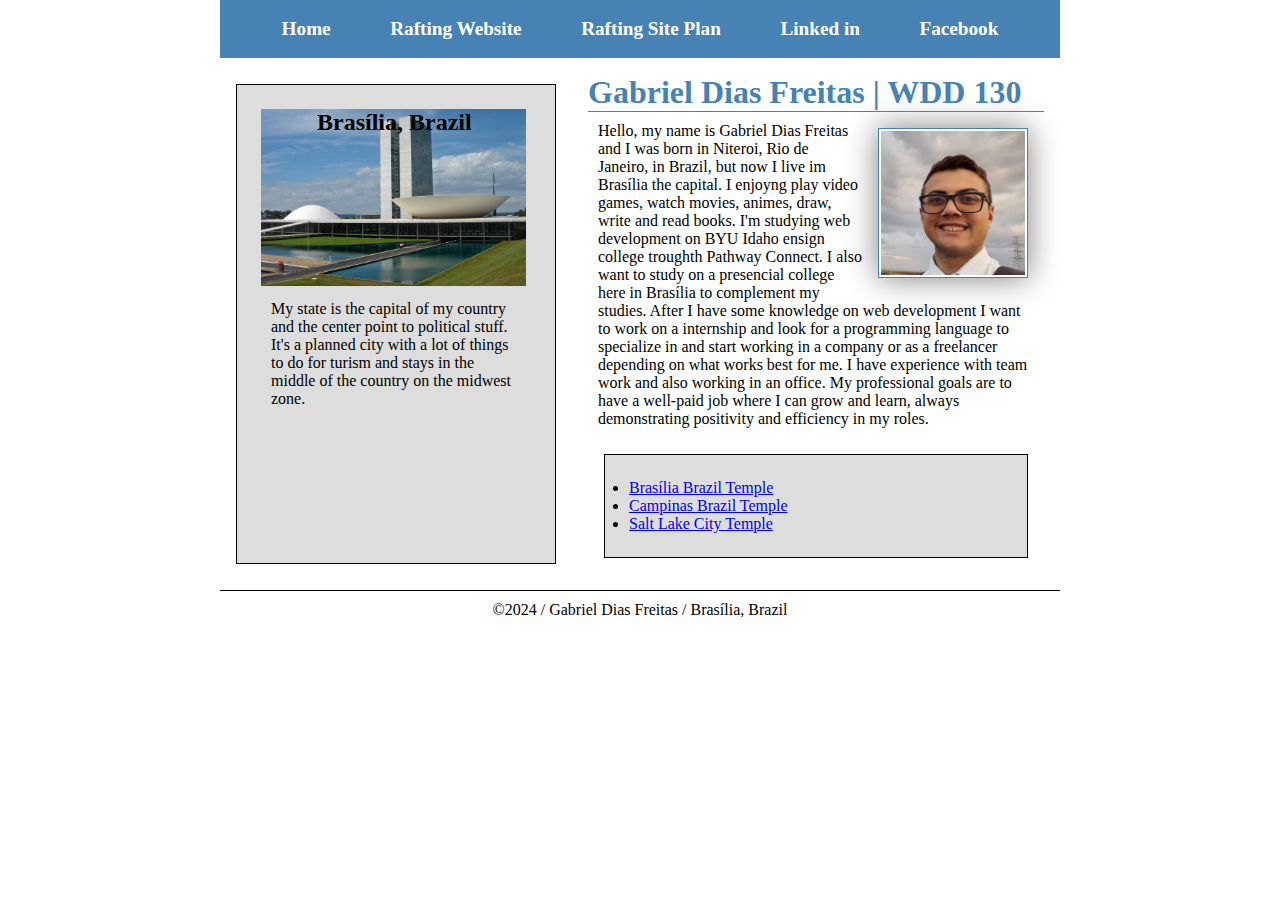
<file: index.html>
<!DOCTYPE html>
<html lang="en">
    <head>
    <meta charset="UTF-8">
    <meta name="viewport" content="width=device-width, initial-scale=1.0">
    <title>Gabriel Dias Freitas | WDD 130</title>
    <meta name="description" content="Gabriel Dias Freitas home page for BYU Web Fundamentals course to show informations about the student">
    <meta name="author" content="Gabriel Dias Freitas">
    <link rel="stylesheet" href="styles/styles.css">
    </head>
    <body>
        <header>
            <nav>
                <a href="#">Home</a>
                <a href="wwr/">Rafting Website</a>
                <a href="wwr/site-plan-rafting.html">Rafting Site Plan</a>
                <a href="https://www.linkedin.com/in/gabriel-dias-freitas-096490280/">Linked in</a>
                <a href="https://www.facebook.com/freitasgd">Facebook</a>
            </nav>
        </header>
        <div class="grid">
            <main>
                <h1>Gabriel Dias Freitas | WDD 130</h1>
                <img src="images/profile.jpg" alt="Hello, my name is Gabriel Dias Freitas" width=200>
                <p>Hello, my name is Gabriel Dias Freitas and I was born in Niteroi, Rio de Janeiro, in Brazil, but now I live im Brasília the capital. I enjoyng play video games, watch movies, animes, draw, write and read books. I'm studying web development on BYU Idaho ensign college troughth Pathway Connect. I also want to study on a presencial college here in Brasília to complement my studies. After I have some knowledge on web development I want to work on a internship and look for a programming language to specialize in and start working in a company or as a freelancer depending on what works best for me. I have experience with team work and also working in an office. 
                    My professional goals are to have a well-paid job where I can grow and learn, always demonstrating positivity and efficiency in my roles. </p>
                
                <ul class="box">
                    <li><a href="https://www.churchofjesuschrist.org/temples/details/brasilia-brazil-temple?lang=eng" target="_blank">Brasília Brazil Temple</a></li>
                    <li><a href="https://www.churchofjesuschrist.org/temples/details/campinas-brazil-temple?lang=eng" target="_blank">Campinas Brazil Temple</a></li>
                    <li><a href="https://www.churchofjesuschrist.org/temples/details/salt-lake-temple?lang=eng" target="_blank">Salt Lake City Temple</a></li>
                </ul>
            </main>
            <aside class="box">
                <h2>Brasília, Brazil</h2>
                <img src="images/brasilia.jpg" alt="Brasília Congresso">
                <p>My state is the capital of my country and the center point to political stuff. It's a planned city with a lot of things to do for turism and stays in the middle of the country on the midwest zone.</p>
            </aside>
        </div>
        <footer>
            <p>&copy;2024 / Gabriel Dias Freitas / Brasília, Brazil</p>
        </footer>
    </body>
    <!--01/02/2024-->
</html>
</file>
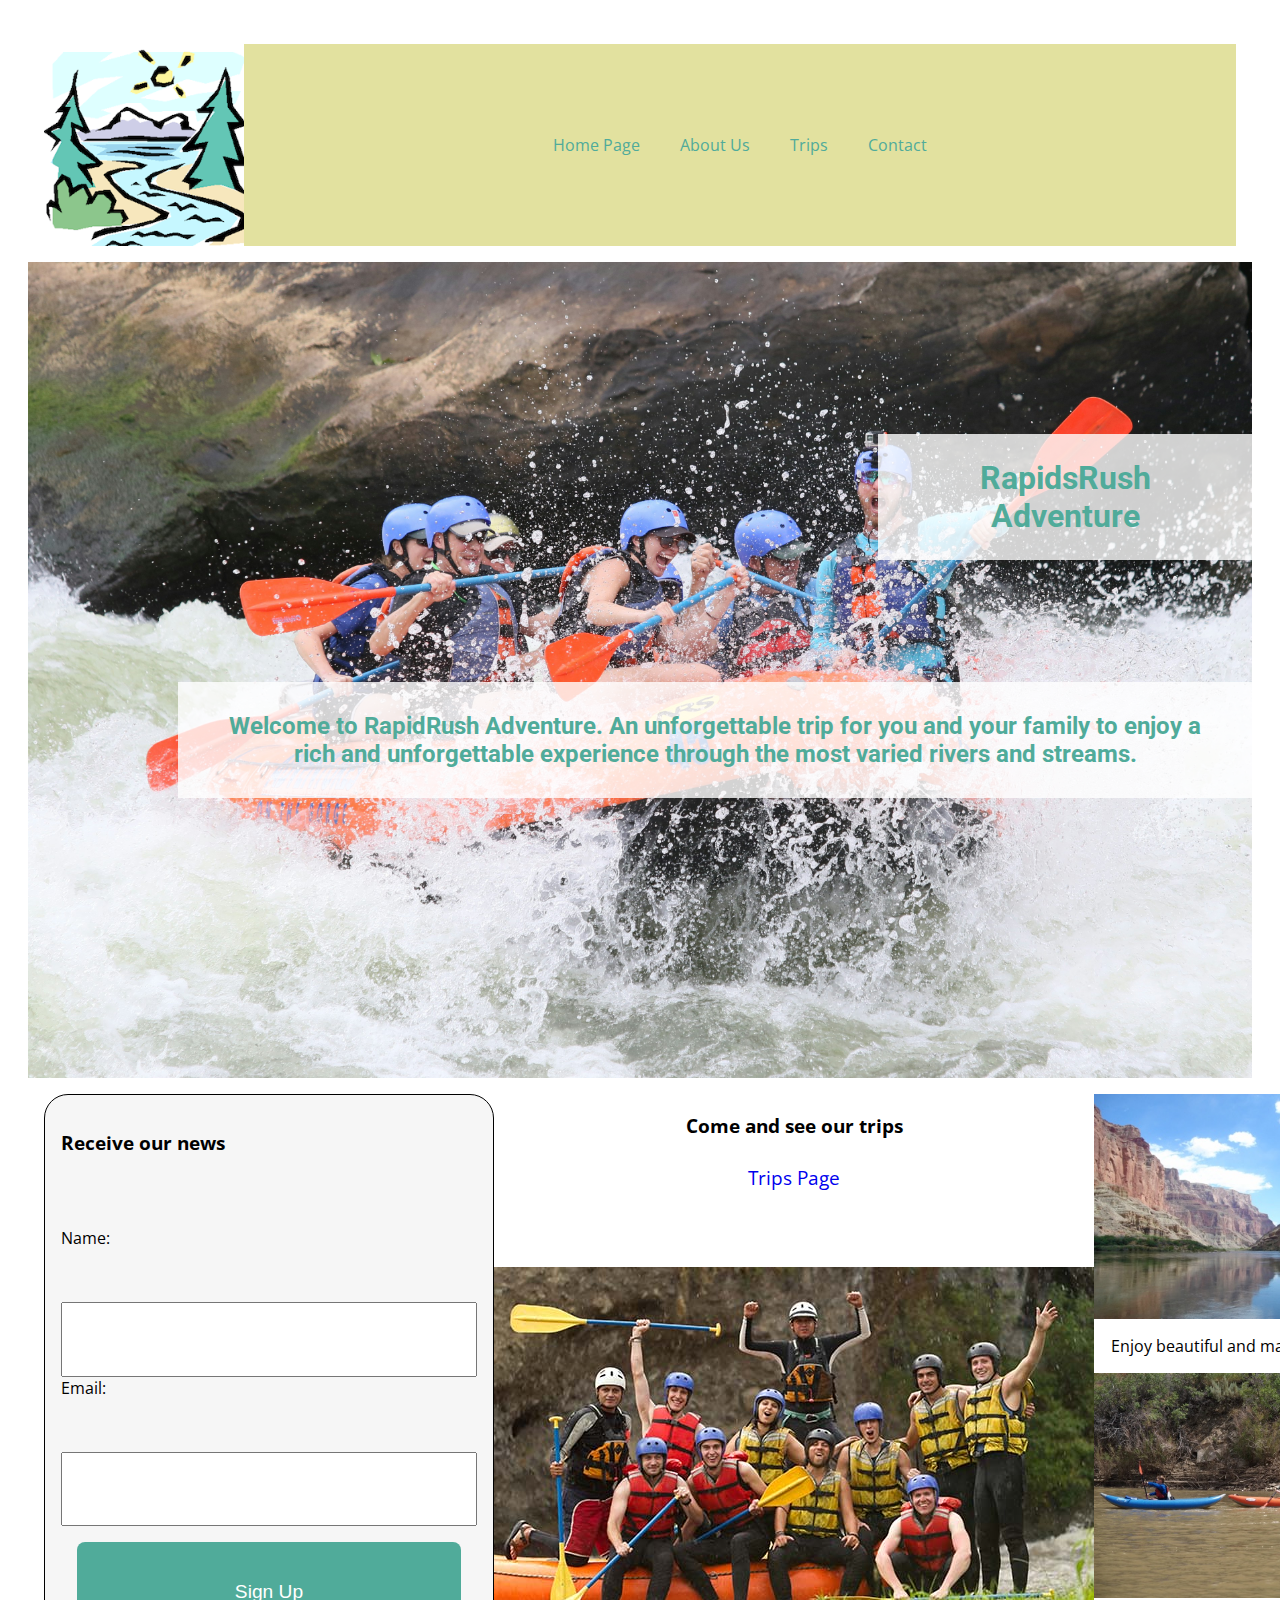
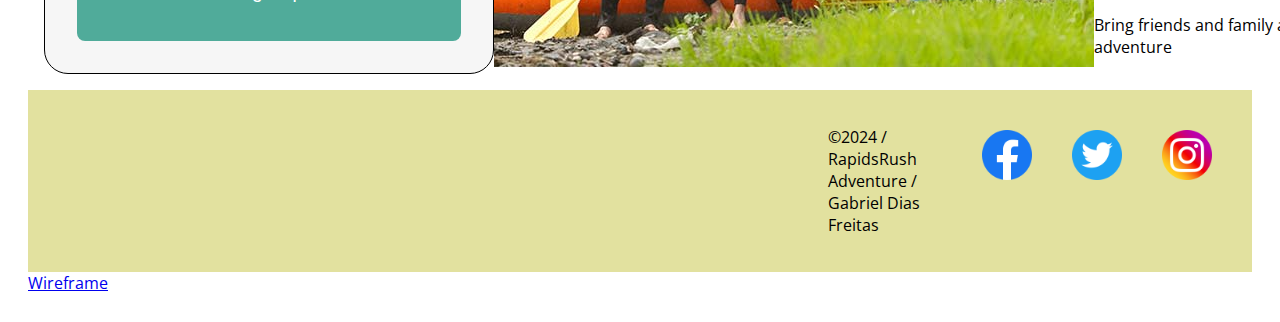
<file: wwr/index.html>
<!DOCTYPE html>
<html lang="en">
<head>
    <meta charset="UTF-8">
    <meta name="viewport" content="width=device-width, initial-scale=1.0">
    <meta name="author" content="Gabriel Dias Freitas">
    <meta name="description" content="Home page to give peoble a overview of our work">
    <title>Home Page</title>
    <link rel="stylesheet" href="styles/rafting.css">
</head>
<body>
    <header>
        <img src="images/logo.jpg" alt="Rafting Site Logo">
        <nav class="navigation">
                <a href="index.html">Home Page</a>
                <a href="about.html">About Us</a>
                <a href="trips.html">Trips</a>
                <a href="contact.html">Contact</a>
        </nav>
    </header>
    <main>
        <div class="homePageImage">
            <img src="images/home_page_image.jpg" alt="Rafting Image">
            <h1>RapidsRush Adventure</h1>
            <h2>Welcome to RapidRush Adventure. An unforgettable trip for you and your family to enjoy a rich and unforgettable experience through the most varied rivers and streams.</h2>
        </div>
        <div class="homeGrid">
            <form class="homePageForm">
                <h3>Receive our news</h3>
                <label for="name">Name: </label>
                <input type="text" name="name" id="name">
                <label for="email">Email: </label>
                <input type="email" name="email" id="email">
                <button type="submit">Sign Up</button>
            </form>
            <section class="comeAndSee">
                <h3>Come and see our trips</h3>
                <a href="trips.html">Trips Page</a>
                <br>
                <img src="images/talk_image.jpg" alt="People Rafting">
            </section>
            <div class="additional">
                <img src="images/addiotal_image.jpg" alt="River Image">
                <p>Enjoy beautiful and majestic nature</p>
                <img src="images/additional_image2.jpg" alt="Kaiaks Image">
                <p>Bring friends and family along for the adventure</p>
            </div>
        </div>
    </main>
    <footer>
        <div  class="footer">
            <p>&copy;2024 / RapidsRush Adventure / Gabriel Dias Freitas</p>
            <nav class="sociallinks">
                <a href="https://facebook.com">
                    <img src="images/facebook.png" alt="Facebook">
                </a>
                <a href="https://twitter.com">
                    <img src="images/twitter.png" alt="Twitter">
                </a>
                <a href="https://instagram.com">
                    <img src="images/instagram.png" alt="Instagram">
                </a>
            </nav>
        </div>
        <a href="https://ibb.co/yQJWC73">Wireframe</a>
    </footer>
</body>
</html>
</file>
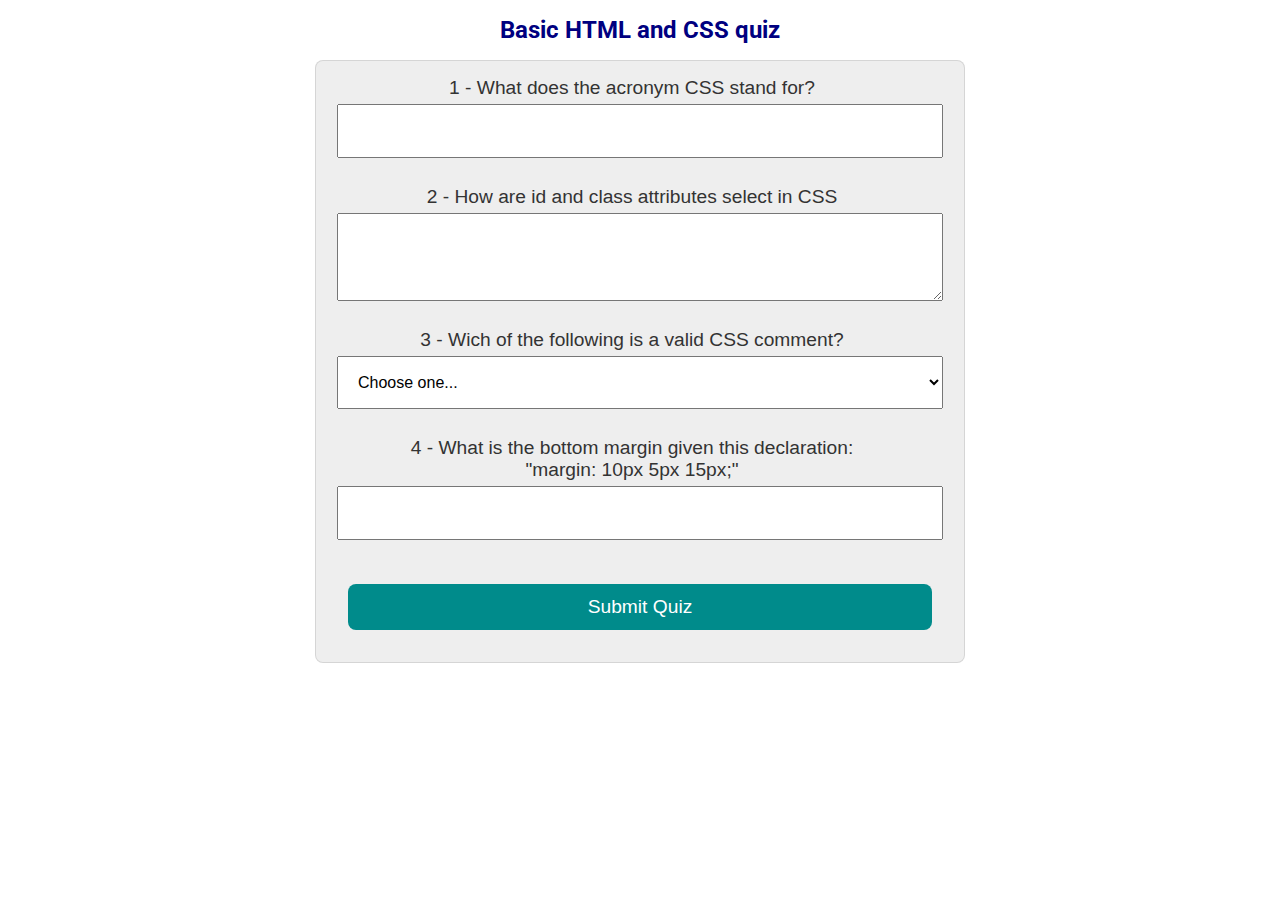
<file: quiz.html>
<!DOCTYPE html>
<html lang="en">
<head>
    <meta charset="UTF-8">
    <meta name="viewport" content="width=device-width, initial-scale=1.0">
    <meta name="author" content="Gabriel Dias Freitas">
    <meta name="description" content="Basic HTML and CSS quiz for the week 5 wdd130 assignment">
    <title>Course Home - Quiz Form / Gabriel Dias Freitas</title>
    <link rel="stylesheet" href="styles/quiz.css">
</head>
<body>
    <h1>Basic HTML and CSS quiz</h1>
    <form>
        <div class="form-item">
            <label for="q1">1 - What does the acronym CSS stand for?</label>
            <input type="text" name="q1" id="q1">
        </div>
        <br>
        <div class="form-item">
            <label for="q2">2 - How are id and class attributes select in CSS</label>
            <textarea name="q2" id="q2" rows="3"></textarea>
        </div>
        <br>
        <div class="form-item">
            <label for="q3">3 - Wich of the following is a valid CSS comment?</label>
            <select name="q3" id="q3">
                <option value="" selected disabled>Choose one...</option>
                <option value="right"> /* This is a CSS comment */ </option>
                <option value="wrong"> <--!This is a CSS comment--> </option>
                <option value="wrong"> //This is a CSS comment </option>
            </select>
        </div>
        <br>
        <div class="form-item">
            <label for="q4">4 - What is the bottom margin given this declaration: <br>"margin: 10px 5px 15px;"</label>
            <input type="number" name="q4" id="q4">
        </div>
        <br>
        <button type="submit">Submit Quiz</button>
    </form>
</body>
</html>
</file>
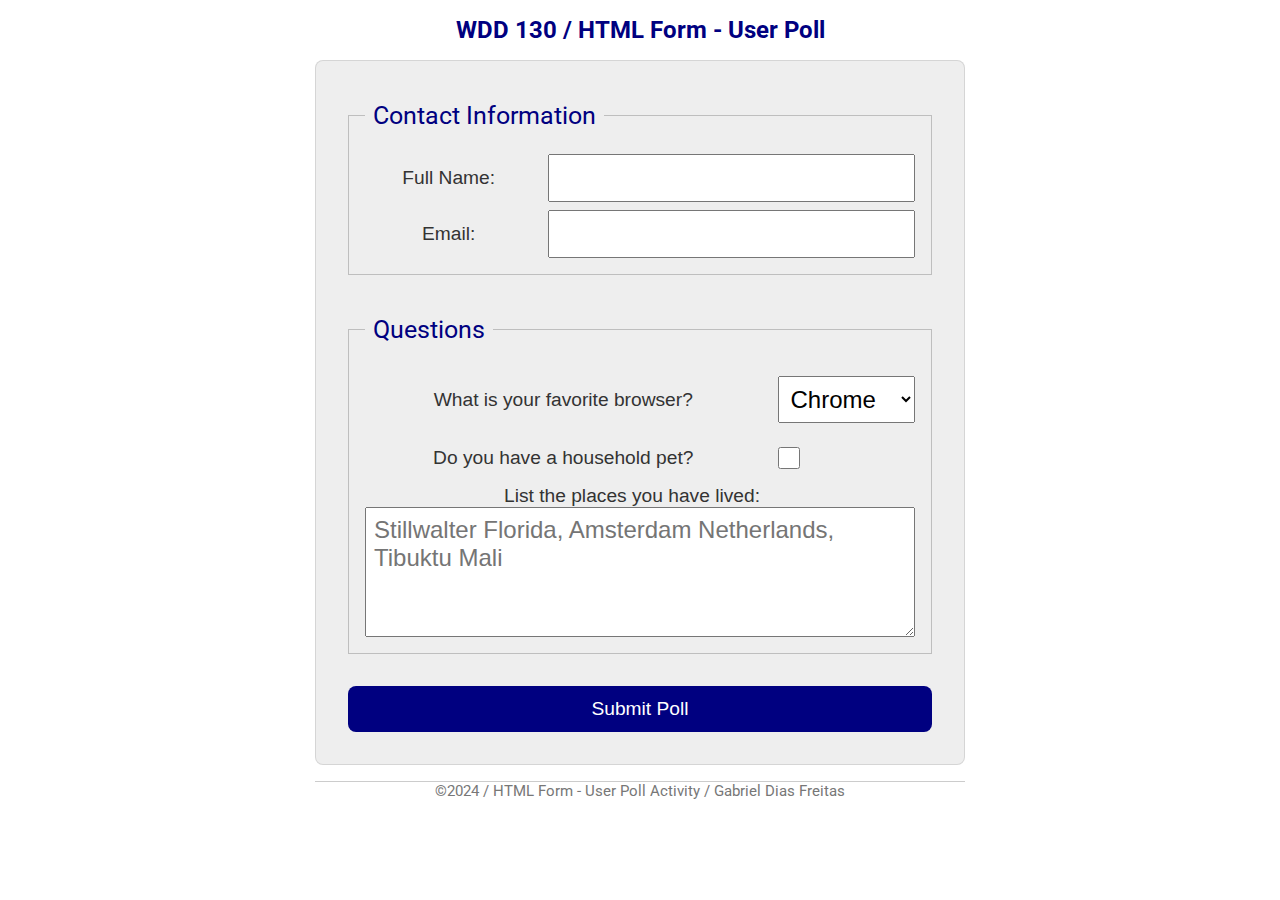
<file: week05/poll-form.html>
<!DOCTYPE html>
<html lang="en">
<head>
    <meta charset="UTF-8">
    <meta name="viewport" content="width=device-width, initial-scale=1.0">
    <title>WDD 130 / HTML Form - User Poll</title>
    <link rel="stylesheet" href="styles/poll-form.css">
</head>
<body>
    <header>
        <h1>WDD 130 / HTML Form - User Poll</h1>
    </header>
    <main>
        <form>
            <fieldset>
                <legend>Contact Information</legend>
                <div class="form-item column2">
                    <label for="fullname">Full Name: </label>
                    <input type="text" name="fullname" id="fullname">
                </div>
                <div class="form-item column2">
                    <label for="useremail">Email: </label>
                    <input type="text" name="useremail" id="useremail">
                </div>
            </fieldset>
            <fieldset>
                <legend>Questions</legend>
                <div class="form-item column1">
                    <label for="browser">What is your favorite browser? </label>
                    <select name="browser" id="browser">
                        <option value="chrome">Chrome</option>
                        <option value="firefox">Firefox</option>
                        <option value="safari">Safari</option>
                        <option value="edge">Edge</option>
                        <option value="brave">Brave</option>
                        <option value="other">Other</option>
                    </select>
                </div>
                <div class="form-item column1">
                    <label for="pet">Do you have a household pet?</label>
                    <input type="checkbox" name="pet" id="pet">
                </div>
                <div class="form-item">
                    <label for="feedback">List the places you have lived: </label>
                    <textarea name="feedback" id="feedback" rows="4" placeholder="Stillwalter Florida, Amsterdam Netherlands, Tibuktu Mali"></textarea>
                </div>
            </fieldset>
            <button type="submit">Submit Poll</button>
        </form>
    </main>
    <footer>
        <p>&copy;2024 / HTML Form - User Poll Activity / Gabriel Dias Freitas</p>
    </footer>
</body>
</html>
</file>
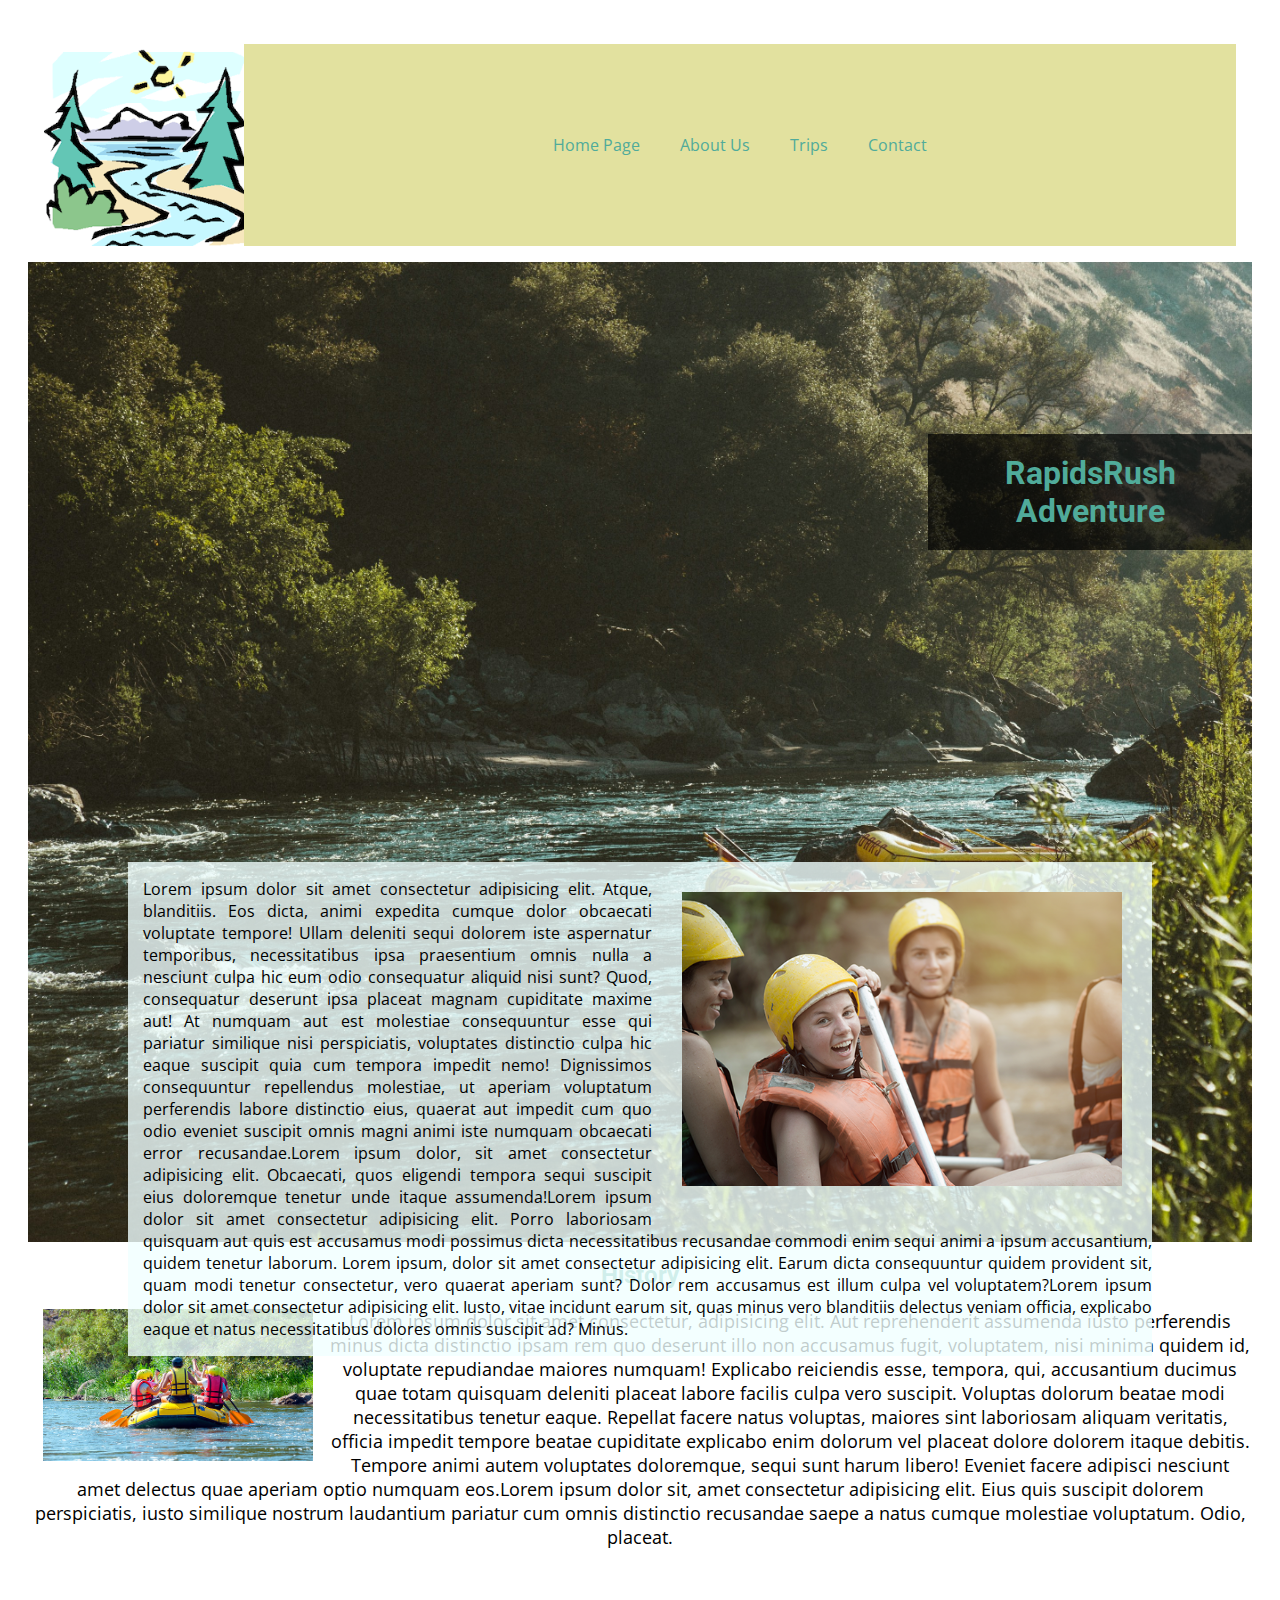
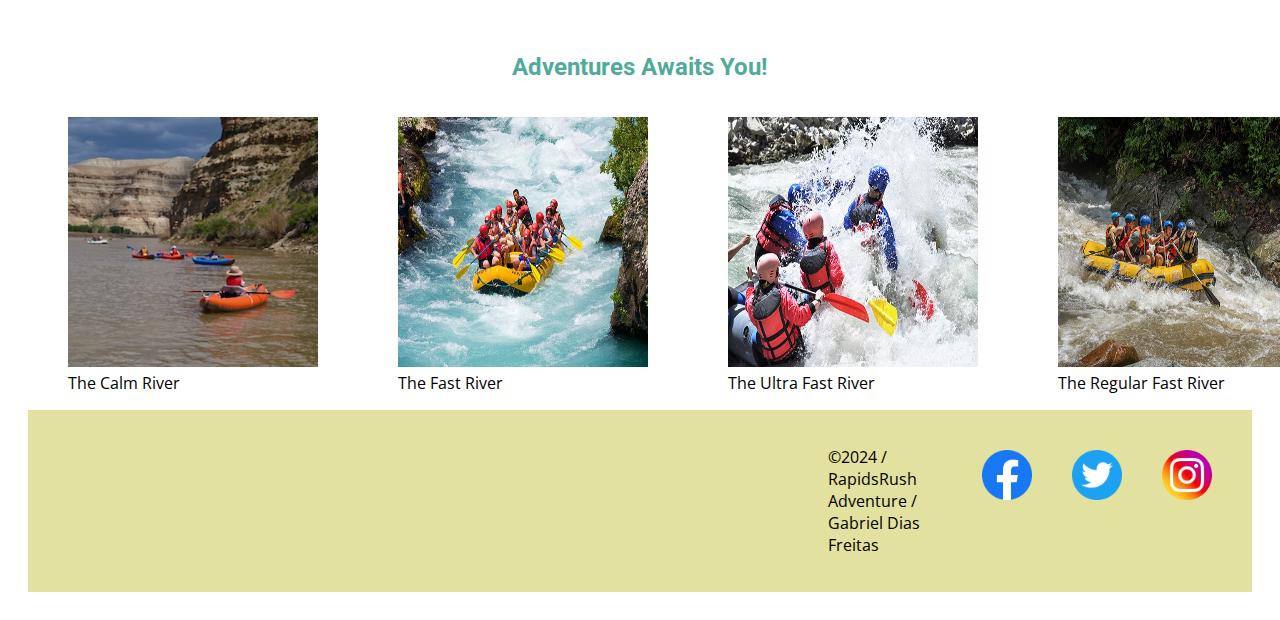
<file: wwr/about.html>
<!DOCTYPE html>
<html lang="en">
<head>
    <meta charset="UTF-8">
    <meta name="viewport" content="width=device-width, initial-scale=1.0">
    <meta name="author" content="Gabriel Dias Freitas">
    <meta name="description" content="About Us page to give people information about the rifting company, his history and a overview about his work">
    <title>About Us</title>
    <link rel="stylesheet" href="styles/rafting.css">
</head>
<body>
    <header>
        <img src="images/logo.jpg" alt="Rafting Site Logo">
        <nav class="navigation">
                <a href="index.html">Home Page</a>
                <a href="about.html">About Us</a>
                <a href="trips.html">Trips</a>
                <a href="contact.html">Contact</a>
        </nav>
    </header>
    <main>
        <div class="hero">
            <img src="images/hero_image.jpg" alt="Rafting Image">
            <h1>RapidsRush Adventure</h1>
            <article>
                <img src="images/happy_client.png" alt="Happy Client Image">
                <p>Lorem ipsum dolor sit amet consectetur adipisicing elit. Atque, blanditiis. Eos dicta, animi expedita cumque dolor obcaecati voluptate tempore! Ullam deleniti sequi dolorem iste aspernatur temporibus, necessitatibus ipsa praesentium omnis nulla a nesciunt culpa hic eum odio consequatur aliquid nisi sunt? Quod, consequatur deserunt ipsa placeat magnam cupiditate maxime aut! At numquam aut est molestiae consequuntur esse qui pariatur similique nisi perspiciatis, voluptates distinctio culpa hic eaque suscipit quia cum tempora impedit nemo! Dignissimos consequuntur repellendus molestiae, ut aperiam voluptatum perferendis labore distinctio eius, quaerat aut impedit cum quo odio eveniet suscipit omnis magni animi iste numquam obcaecati error recusandae.Lorem ipsum dolor, sit amet consectetur adipisicing elit. Obcaecati, quos eligendi tempora sequi suscipit eius doloremque tenetur unde itaque assumenda!Lorem ipsum dolor sit amet consectetur adipisicing elit. Porro laboriosam quisquam aut quis est accusamus modi possimus dicta necessitatibus recusandae commodi enim sequi animi a ipsum accusantium, quidem tenetur laborum. Lorem ipsum, dolor sit amet consectetur adipisicing elit. Earum dicta consequuntur quidem provident sit, quam modi tenetur consectetur, vero quaerat aperiam sunt? Dolor rem accusamus est illum culpa vel voluptatem?Lorem ipsum dolor sit amet consectetur adipisicing elit. Iusto, vitae incidunt earum sit, quas minus vero blanditiis delectus veniam officia, explicabo eaque et natus necessitatibus dolores omnis suscipit ad? Minus.</p>
            </article>
        </div>
        <section class="history">
            <h2>History</h2>
            <img src="images/history_image.jpg" alt="Rafting">
            <p>Lorem ipsum dolor sit amet consectetur, adipisicing elit. Aut reprehenderit assumenda iusto perferendis minus dicta distinctio ipsam rem quo deserunt illo non accusamus fugit, voluptatem, nisi minima quidem id, voluptate repudiandae maiores numquam! Explicabo reiciendis esse, tempora, qui, accusantium ducimus quae totam quisquam deleniti placeat labore facilis culpa vero suscipit. Voluptas dolorum beatae modi necessitatibus tenetur eaque. Repellat facere natus voluptas, maiores sint laboriosam aliquam veritatis, officia impedit tempore beatae cupiditate explicabo enim dolorum vel placeat dolore dolorem itaque debitis. Tempore animi autem voluptates doloremque, sequi sunt harum libero! Eveniet facere adipisci nesciunt amet delectus quae aperiam optio numquam eos.Lorem ipsum dolor sit, amet consectetur adipisicing elit. Eius quis suscipit dolorem perspiciatis, iusto similique nostrum laudantium pariatur cum omnis distinctio recusandae saepe a natus cumque molestiae voluptatum. Odio, placeat.</p>
        </section>
        <br>
        <br>
        <br>
        <section>
            <h2>Adventures Awaits You!</h2>
            <div class="adventure">
                <figure>
                    <img src="images/calm-river.jpg" alt="Calm River">
                    <figcaption>The Calm River</figcaption>
                </figure>
                <figure>
                    <img src="images/fast-river.jpg" alt="Fast River">
                    <figcaption>The Fast River</figcaption>
                </figure>
                <figure>
                    <img src="images/ultra-fast-river.jpg" alt="Ultra Fast River">
                    <figcaption>The Ultra Fast River</figcaption>
                </figure>
                <figure>
                    <img src="images/regular-fast-river.jpg" alt="Regular Fast River">
                    <figcaption>The Regular Fast River</figcaption>
                </figure>
                <figure>
                    <img src="images/kaiake.jpg" alt="Kaiak">
                    <br>
                    <figcaption>The Kaiak Travel</figcaption>
                </figure>
            </div>
        </section>
    </main>
    <footer>
        <div  class="footer">
            <p>&copy;2024 / RapidsRush Adventure / Gabriel Dias Freitas</p>
            <nav class="sociallinks">
                <a href="https://facebook.com">
                    <img src="images/facebook.png" alt="Facebook">
                </a>
                <a href="https://twitter.com">
                    <img src="images/twitter.png" alt="Twitter">
                </a>
                <a href="https://instagram.com">
                    <img src="images/instagram.png" alt="Instagram">
                </a>
            </nav>
        </div>
    </footer>
</body>
</html>
</file>
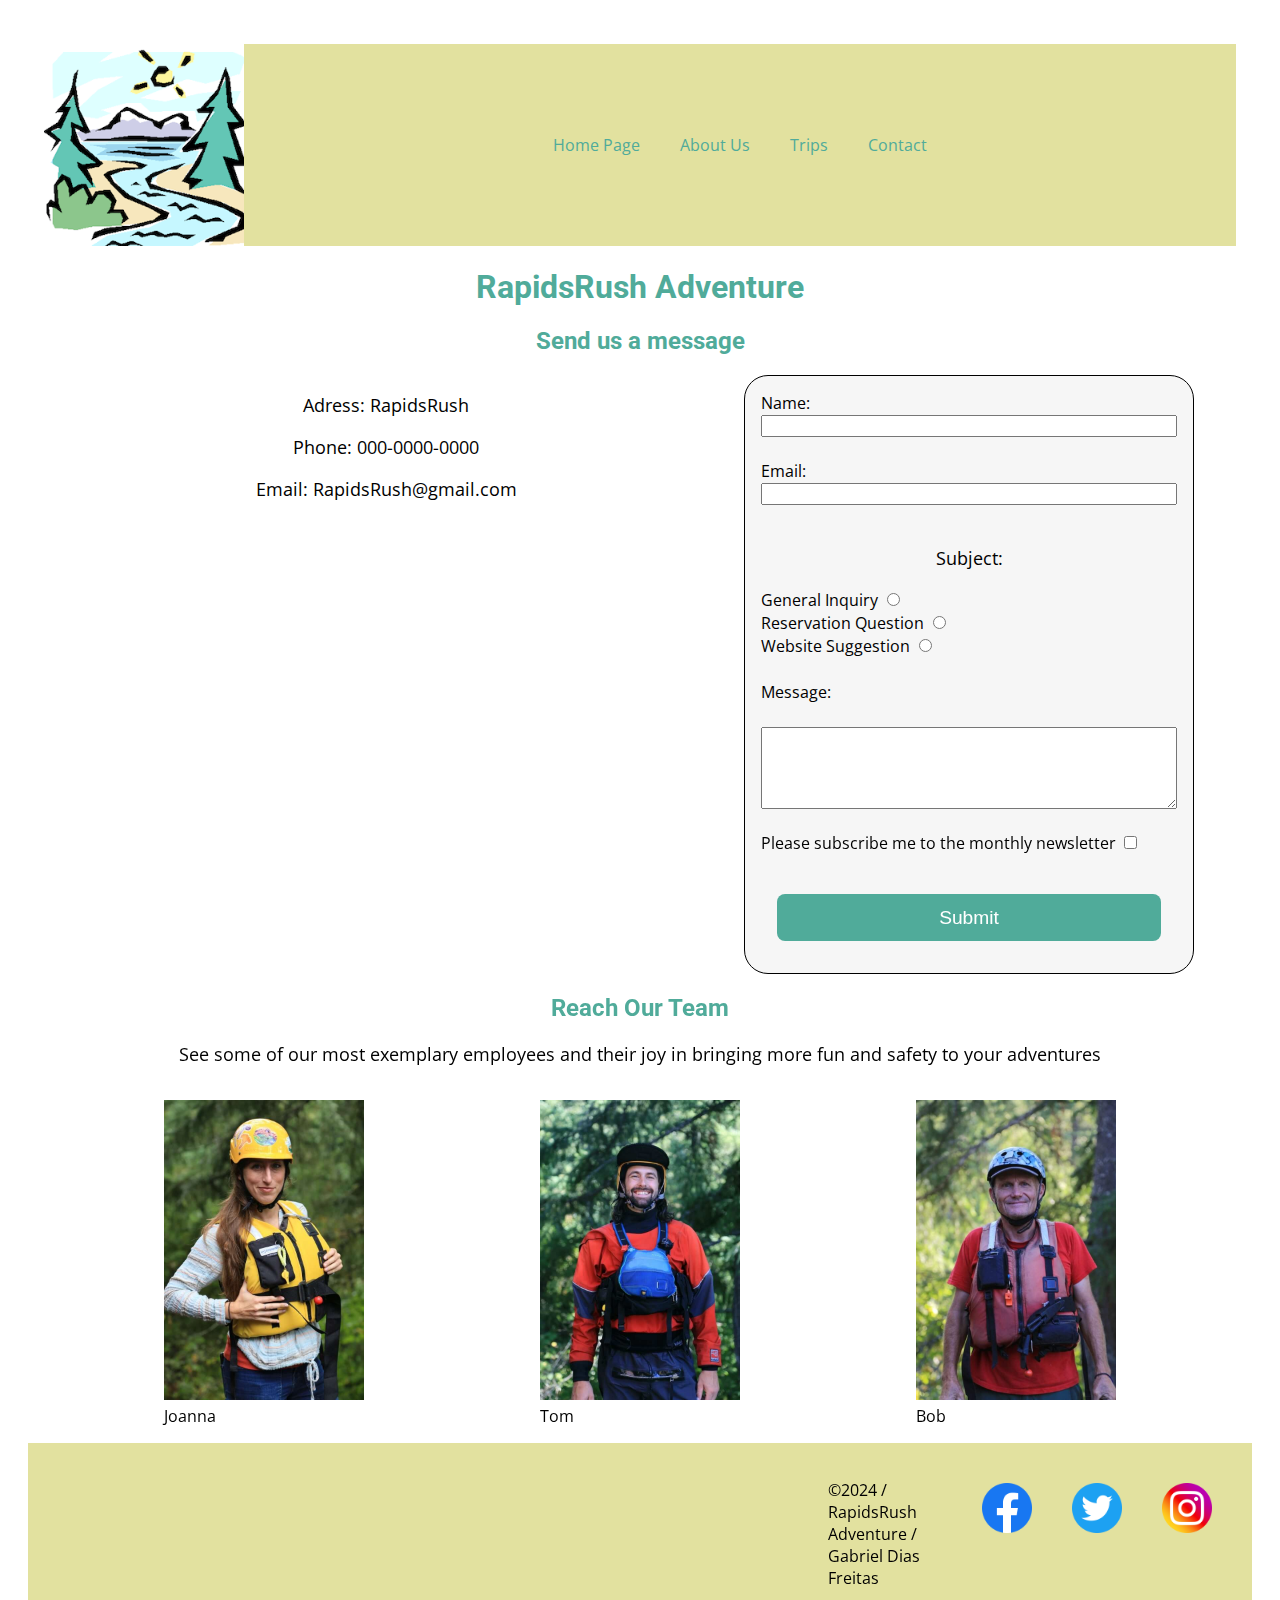
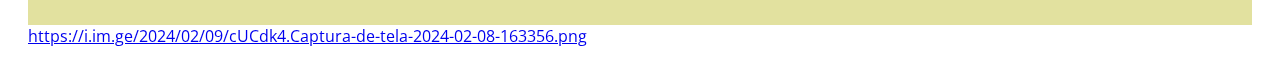
<file: wwr/contact.html>
<!DOCTYPE html>
<html lang="en">
<head>
    <meta charset="UTF-8">
    <meta name="viewport" content="width=device-width, initial-scale=1.0">
    <meta name="author" content="Gabriel Dias Freitas">
    <meta name="description" content="Contact Us page to get people's information to contact them later">
    <title>Contact Us</title>
    <link rel="stylesheet" href="styles/rafting.css">
</head>
<body>
    <header>
        <img src="images/logo.jpg" alt="Rafting Site Logo">
        <nav class="navigation">
                <a href="index.html">Home Page</a>
                <a href="about.html">About Us</a>
                <a href="trips.html">Trips</a>
                <a href="contact.html">Contact</a>
        </nav>
    </header>
    <main>
        <h1>RapidsRush Adventure</h1>
        <h2>Send us a message</h2>
        <section class="section">
            <div class="sendus">
                <p>Adress: RapidsRush</p>
                <p>Phone: 000-0000-0000</p>
                <p>Email: RapidsRush@gmail.com</p>
                <div class="map">
                    <iframe src="https://www.google.com/maps/embed?pb=!1m18!1m12!1m3!1d19665.73803733089!2d-110.41426954652145!3d44.615267645147945!2m3!1f0!2f0!3f0!3m2!1i1024!2i768!4f13.1!3m3!1m2!1s0x534e18d4483eb55f%3A0xa93f439c75c8aaf!2sNez%20Perce%20Ford!5e0!3m2!1spt-BR!2sbr!4v1707414004881!5m2!1spt-BR!2sbr" width="600" height="450" style="border:0;" allowfullscreen="" loading="lazy" referrerpolicy="no-referrer-when-downgrade"></iframe>
                </div>
            </div>
            <form>
                <label for="name">Name: </label>
                <input type="text" name="name" id="name">
                <br>
                <label for="email">Email: </label>
                <input type="email" name="email" id="email">
                <br>
                <p>Subject:</p>
                <label for="general_inquiry">General Inquiry <input type="radio" name="subject" id="general_inquiry"></label>
                <label for="reservationquestion">Reservation Question <input type="radio" name="subject" id="reservationquestion"></label>
                <label for="suggestion">Website Suggestion <input type="radio" name="subject" id="suggestion"></label>
                <br>
                <label for="message">Message: </label>
                <br>
                <textarea name="message" id="message" cols="30" rows="5"></textarea>
                <br>
                <label for="subscribe">Please subscribe me to the monthly newsletter <input type="checkbox" name="subscribe" id="subscribe"></label>
                <br>
                <button type="submit">Submit</button>
            </form>
        </section>
        <section class="reachsection">
            <h2>Reach Our Team</h2>
            <p>See some of our most exemplary employees and their joy in bringing more fun and safety to your adventures</p>
            <div class="reachteam">
                <figure>
                    <img src="images/happy_employe1.jpg" alt="happy_employee">
                    <figcaption>Joanna</figcaption>
                </figure>
                <figure>
                    <img src="images/happy_employe2.jpg" alt="happy_employee">
                    <figcaption>Tom</figcaption>
                </figure>
                <figure>
                    <img src="images/happy_employe3.jpg" alt="happy_employee">
                    <figcaption>Bob</figcaption>
                </figure>
            </div>
     </section>
    </main>
    <footer>
        <div  class="footer">
            <p>&copy;2024 / RapidsRush Adventure / Gabriel Dias Freitas</p>
            <nav class="sociallinks">
                <a href="https://facebook.com">
                    <img src="images/facebook.png" alt="Facebook">
                </a>
                <a href="https://twitter.com">
                    <img src="images/twitter.png" alt="Twitter">
                </a>
                <a href="https://instagram.com">
                    <img src="images/instagram.png" alt="Instagram">
                </a>
            </nav>
        </div>
        <a href="https://i.im.ge/2024/02/09/cUCdk4.Captura-de-tela-2024-02-08-163356.png">https://i.im.ge/2024/02/09/cUCdk4.Captura-de-tela-2024-02-08-163356.png</a>
    </footer>
</body>
</html>
</file>
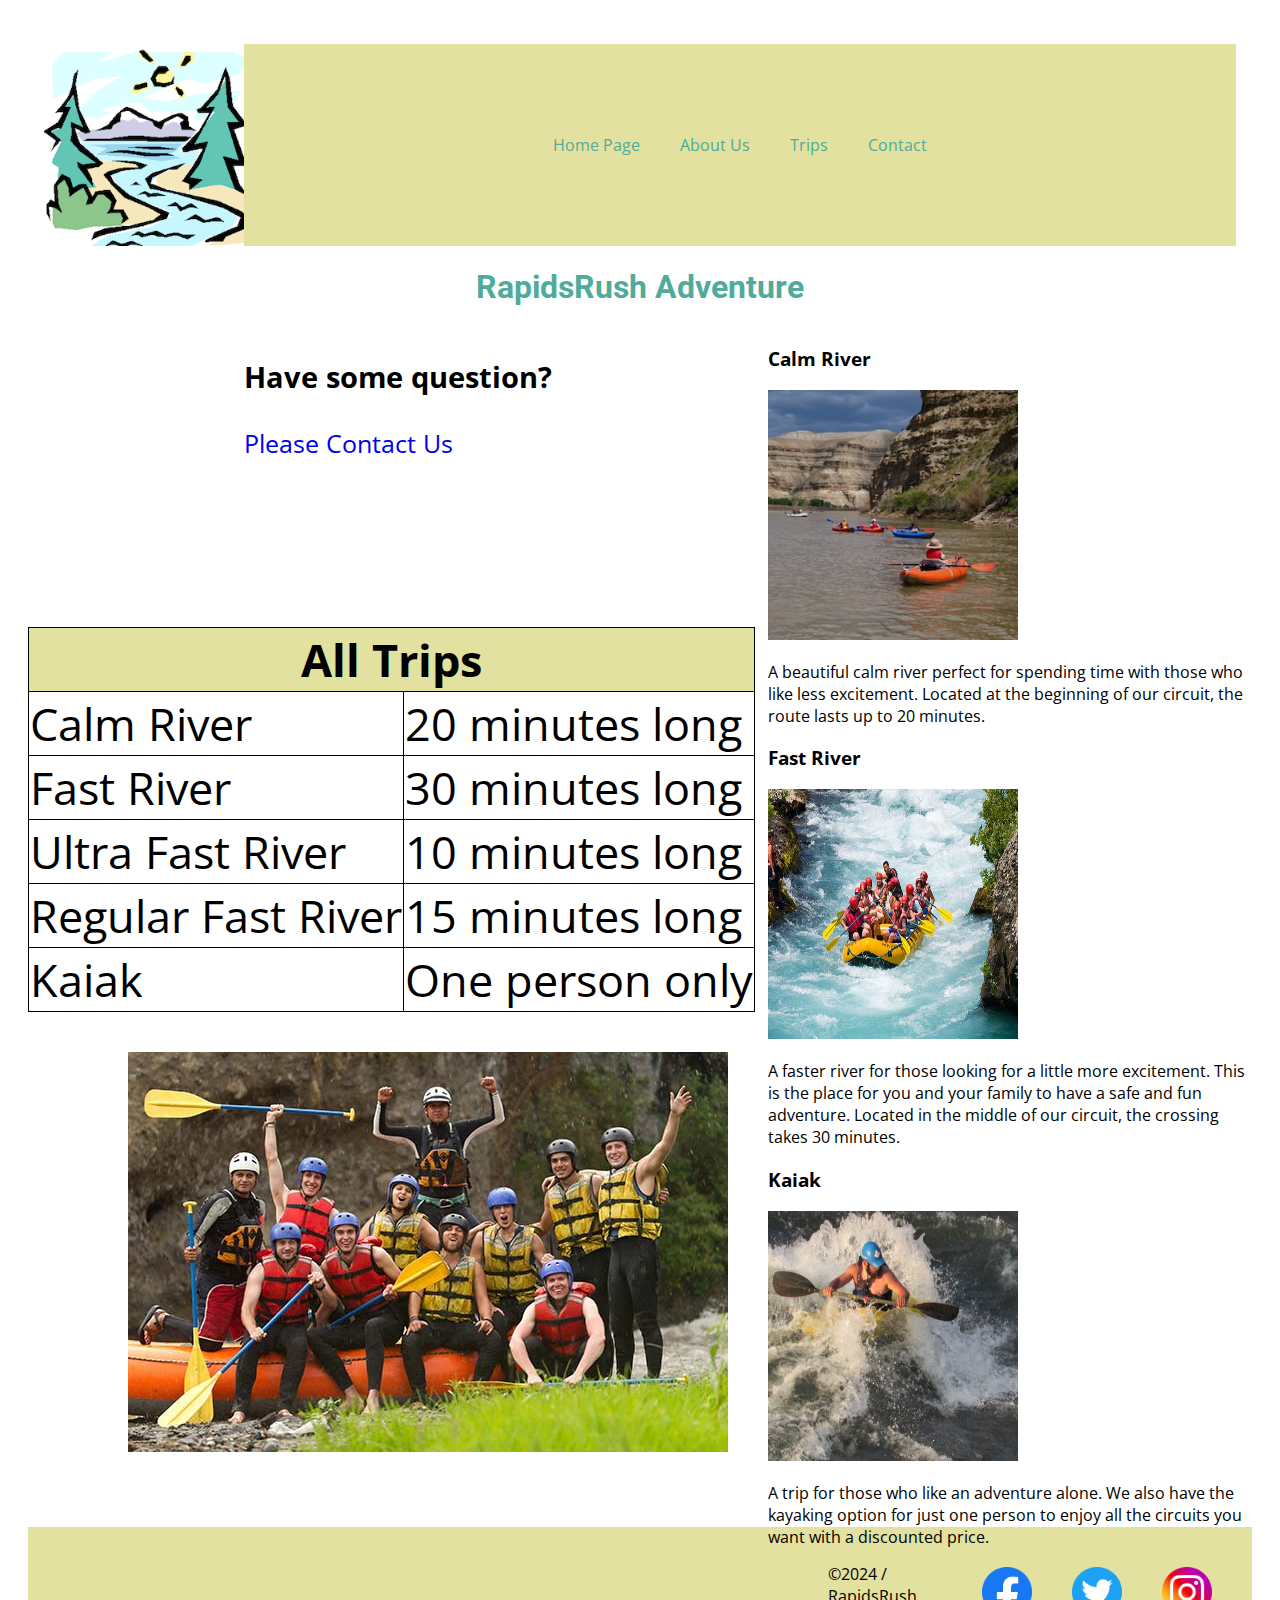
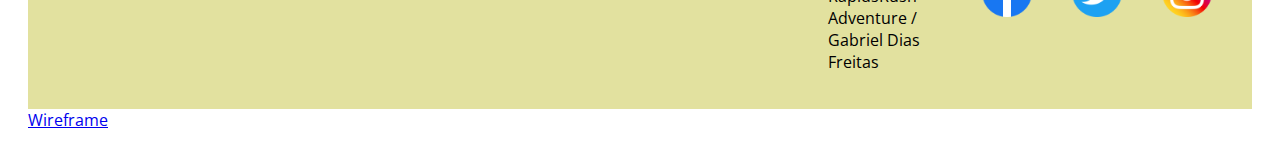
<file: wwr/trips.html>
<!DOCTYPE html>
<html lang="en">
<head>
    <meta charset="UTF-8">
    <meta name="viewport" content="width=device-width, initial-scale=1.0">
    <meta name="author" content="Gabriel Dias Freitas">
    <meta name="description" content="Trip page to give people informations about the trips and their options">
    <title>Trips Page</title>
    <link rel="stylesheet" href="styles/rafting.css">
</head>
<body>
    <header>
        <img src="images/logo.jpg" alt="Rafting Site Logo">
        <nav class="navigation">
                <a href="index.html">Home Page</a>
                <a href="about.html">About Us</a>
                <a href="trips.html">Trips</a>
                <a href="contact.html">Contact</a>
        </nav>
    </header>
    <main>
        <h1>RapidsRush Adventure</h1>
        <div class="grid">
            <div class="talk_us">
                <h3>Have some question?</h3>
                <a href="contact.html">Please Contact Us</a>
            </div>
            <div class="trips">
                <div class="trip1">
                    <h3>Calm River</h3>
                    <img src="images/calm-river.jpg" alt="Calm River">
                    <p>A beautiful calm river perfect for spending time with those who like less excitement. Located at the beginning of our circuit, the route lasts up to 20 minutes.</p>
                </div>
                <div class="trip2">
                    <h3>Fast River</h3>
                    <img src="images/fast-river.jpg" alt="Fast River">
                    <p>A faster river for those looking for a little more excitement. This is the place for you and your family to have a safe and fun adventure. Located in the middle of our circuit, the crossing takes 30 minutes.</p>
                </div>
                <div class="trip3">
                    <h3>Kaiak</h3>
                    <img src="images/kaiake.jpg" alt="Kaiak">
                    <p>A trip for those who like an adventure alone. We also have the kayaking option for just one person to enjoy all the circuits you want with a discounted price.</p>
                </div>
            </div>
            <div class="table">
                <table>
                    <thead>
                        <tr>
                            <th colspan="2">All Trips</th>
                        </tr>
                    </thead>
                    <tbody>
                        <tr>
                            <td>Calm River</td>
                            <td>20 minutes long</td>
                        </tr>
                        <tr>
                            <td>Fast River</td>
                            <td>30 minutes long</td>
                        </tr>
                        <tr>
                            <td>Ultra Fast River</td>
                            <td>10 minutes long</td>
                        </tr>
                        <tr>
                            <td>Regular Fast River</td>
                            <td>15 minutes long</td>
                        </tr>
                        <tr>
                            <td>Kaiak</td>
                            <td>One person only</td>
                        </tr>
                    </tbody>
                </table>
                <img src="images/talk_image.jpg" alt="rafting image">
            </div>
        </div>
    </main>
    <footer>
        <div  class="footer">
            <p>&copy;2024 / RapidsRush Adventure / Gabriel Dias Freitas</p>
            <nav class="sociallinks">
                <a href="https://facebook.com">
                    <img src="images/facebook.png" alt="Facebook">
                </a>
                <a href="https://twitter.com">
                    <img src="images/twitter.png" alt="Twitter">
                </a>
                <a href="https://instagram.com">
                    <img src="images/instagram.png" alt="Instagram">
                </a>
            </nav>
        </div>
        <a href="https://ibb.co/s9wQWNg">Wireframe</a>
    </footer>
</body>
</html>
</file>
<file: styles/styles.css>
* {
    margin: 0;
    padding: 0;
    box-sizing: border-box;
}

main {
    grid-column: 2/3;
    margin: 1rem;
}

aside {
    width: 20rem;
    height: 30rem;
    position: relative;
    grid-column: 1/2;
    grid-row: 1/2;
}

aside img {
    width: 265px;
    height: auto;
}

nav {
    background-color: steelblue;
    padding: 10px;
    display: flex;
    justify-content: space-evenly;
    align-items: center;
}

nav a {
    color: white;
    display: block;
    padding: 0.5rem;
    text-decoration: none;
    font-size: 1.2rem;
    font-weight: 700;

}

h1 {
    border-bottom: 1px solid steelblue;
    color: steelblue;
}

main img {
    margin: 1rem;
    width: 150px;
    height: auto;
    border: 1px solid steelblue;
    padding: 2px;
    box-shadow: 0 0 30px gray;
    float: right;
}

p {
    padding: 10px;
}

footer {
    margin-top: 15px;
    border-top: 1px solid black;
    text-align: center;
}

aside h2 {
    position: absolute;
    left: 80px;
}

/* Class Selectors */

.box {
    margin: 1rem;
    border: 1px solid black;
    padding: 1.5rem;
    background-color: #ddd;
    color: #000;
}

.grid {
    display: grid;
    align-items: center;
}


header, .grid, footer {
    max-width: 840px;
    margin: 0 auto;
}
</file>
<file: wwr/styles/rafting.css>
@import url('https://fonts.googleapis.com/css2?family=Open+Sans&family=Roboto:ital,wght@1,300&display=swap');
 
*{
    box-sizing: border-box
}

:root {
    --primary-color: #50ab9a;
    --secundary-color: #72c1a6;
    --accent1-color: #e2e19f;
    --accent2-color: #9fd3e6;

    --heading-font: 'Roboto', sans-serif;
    --paragraph-font:'Open Sans', sans-serif;
    
    --nav-backgorund-color:#e2e19f ;
    --nav-link-color: #50ab9a;
    --nav-hover-link-color: white;
    --nav-hover-baground-color: #72c1a6;

}

header {
    margin:  1rem;
    display: grid;
    grid-template-columns: 1fr 5fr;
    max-width: 100%;
}

header img {
	width: 200px;
	height: auto;
}

body {
    font-family: var(--paragraph-font);
    max-width: 100%;
    padding: 20px;
}

p {
    font-family: var(--paragraph-font);
}

h1, h2 {
    font-family: var(--heading-font);
    color: var(--primary-color);
}

nav {
    background-color: var(--nav-backgorund-color);
}
.navigation {
    display: flex;
    justify-content: center;
    align-items: center;
}

nav a {
    display: block;
    padding: 20px;
    text-decoration: none;
    color: var(--nav-link-color);
}

nav a:link, nav a:visited {
    color: var(--nav-link-color)
}

nav a:hover {
    color: var(--nav-hover-link-color);
    background-color: var(--nav-hover-baground-color);
    font-weight: 700;
}

h1 {
    text-align: center;
}

h2 {
    text-align: center;
}

section p {
    font-size: large;
    text-align: center;
}

form {
    width: 450px;
    padding: 1rem;
    border: 1px solid black;
    border-radius: 1.5rem;
    background-color: rgba(245, 245, 245, 0.932);
    display: grid;
}

button {
    margin: 1rem;
    background-color: var(--primary-color);
    color: #fff;
    border: none;
    border-radius: .5rem;
    padding: .75rem;
    font-size: 1.2rem;
}

button:hover {
    background-color: var(--secundary-color);
}

.homeGrid {
    padding: 1rem;
    display: grid;
    grid-template-columns: 1fr 1fr 1fr;
    justify-items: center;
}

.homePageImage {
    position: relative;
    display: flex;
}

.homePageImage h1 {
    background-color: rgba(255, 255, 255, 0.8);
    padding: 25px;
    top: 150px;
    left: 850px;
}

.homePageImage h2 {
    background-color: rgba(255, 255, 255, 0.8);
    padding: 30px;
    top: 400px;
    left: 150px;
}

.homePageImage img {
    width: 100%;
    height: auto;
    display: block;

}

.homePageImage h1 {
    position: absolute;
}

.homePageImage h2 {
    position: absolute;
}

.comeAndSee {
    display: grid;
    justify-items: center;
}

.comeAndSee a {
    font-size: larger;
    text-decoration: none;
}

.comeAndSee img {
    width: 600px;
    height: auto;
    padding-top: 40px;
}

.additional {
    display: grid;
    justify-items: center;
}

.additional img {
    width: 300px;
    height: auto;
}

.grid {
    display: grid;
    grid-template-columns: 1fr 1fr;
    grid-template-rows: 300px 900px;
    justify-items: center;
}

.talk_us {
    font-size: 25px;
    grid-column-start: 1;
    grid-column-end: 2;
}

.talk_us a {
    text-decoration: none;
}

.trips {
    grid-column-start: 2;
    grid-column-end: 3;
}

.trips img {
    width: 250px;
    height: 250px;
}

.trips p {
    max-width: 700px;
}

.table {
    grid-column: 1/2;
}

.table img {
    padding: 40px;
    padding-left: 100px;
}

table {
    font-size: 45px;
    border-collapse: collapse;
}

table th, td{
    border: 1px solid black;
}

table th {
    background-color: #e2e19f;
}

.hero {
    position: relative;
    display: flex;
}

.hero img {
    display: block;
    width: 100%;
    height: auto;
}

.hero h1 {
    position: absolute;
    background-color: rgb(0, 0, 0, 0.7);
    padding: 20px;
    top: 150px;
    left: 900px;
}

.hero article {
    position: absolute;
    background-color: rgb(240, 255, 255, 0.8);
    top: 600px;
    left: 100px;
    right: 100px;
    padding-left: 15px;
}

.hero article p {
    text-align: justify;
}

.hero article img {
    padding: 30px;
    width: 500px;
    height: auto;
    float: right;
}


.history img {
    padding: 15px;
    padding-top: 0;
    width: 300px;
    height: auto;
    float: left;
}

.adventure {
    display: flex;
    justify-content: space-between;
}


.adventure img {
    width: 250px;
    height: 250px;
}

.footer {
    padding: 20px;
    padding-left: 800px;
    background-color: #e2e19f;
    display: flex;
    justify-content: space-between;
}

.footer p {
    display: flex;
    align-items: center;
}

.sociallinks {
    display: flex;
    justify-content: flex-end;
}

.sociallinks a img{
    width: 50px;
    height: auto;
}

.reachteam {
    display: flex;
    justify-content: space-evenly;
}

.reachteam img {
    width: 200px;
    height: auto;
}

.section {
    display: flex;
    justify-content: space-evenly;
}

.sendus p {
    font-size:large;
}
</file>
<file: styles/quiz.css>
@import url('https://fonts.googleapis.com/css2?family=Roboto:wght@300&display=swap');

* {
    padding: 0;
    margin: 0;
    box-sizing: border-box;
}

h1 {
    margin: 1rem;
    font-size: 1.5rem;
    color: navy;
    text-align: center;
}

body {
    font-family: Roboto, sans-serif;
    font-size: 1.2rem;
    color: #333;
    background: #fff;
}

form {
    width: 650px;
    margin: 0 auto;
    padding: 1rem;
    border: 1px solid  rgba(0, 0, 0, 0.1);
    border-radius: 0.5rem;
    background-color: #eee;
    display: grid;
}

label, input, buttom, select, textarea {
    font-family: Arial, Helvetica, sans-serif;
}

label {
    text-align: center;
    padding-right: 1rem;
}

input, select, textarea {
    margin: 5px;
    padding: 1rem;
    font-size: 1rem;
}

button {
    margin: 1rem;
    background-color: darkcyan;
    color: #fff;
    border: none;
    border-radius: .5rem;
    padding: .75rem;
    font-size: 1.2rem;
}

button:hover {
    background-color: grey;
}

.form-item {
    display: grid;
    align-items: center;
}
</file>
<file: week05/styles/poll-form.css>
@import url('https://fonts.googleapis.com/css2?family=Roboto:wght@300&display=swap');

* {
    padding: 0;
    margin: 0;
    box-sizing: border-box;
}

body {
    font-family: Roboto, sans-serif;
    font-size: 1.2rem;
    color: #333;
    background: #fff;
}

header {
    margin: 0 auto;
    width: 650px;
}

h1 {
    margin: 1rem;
    font-size: 1.5rem;
    color: navy;
    text-align: center;
}

form {
    width: 650px;
    margin: 0 auto;
    padding: 1rem;
    border: 1px solid  rgba(0, 0, 0, 0.1);
    border-radius: 0.5rem;
    background-color: #eee;
    display: grid;
}

fieldset {
    display: grid;
    grid-gap: .5rem;
    margin: 1rem;
    border: 1px solid rgba(0, 0, 0, 0.2);
    padding: 1rem;
}

legend {
    padding: 0.5rem;
    color: navy;
    font-size: 1.3em;
}

label, input, buttom, select, textarea {
    font-family: Arial, Helvetica, sans-serif;
}

label {
    text-align: center;
    padding-right: 1rem;
}

input, select, textarea {
    padding: 0.5rem;
    font-size: 1.5rem;
}

input[type="checkbox"] {
    width: 22px;
    height: 22px;
    vertical-align: bottom;
}

button {
    margin: 1rem;
    background-color: navy;
    color: #fff;
    border: none;
    border-radius: .5rem;
    padding: .75rem;
    font-size: 1.2rem;
}

button:hover {
    background-color: darkgreen;
}

footer {
    margin: 1rem auto 0;
    width: 650px;
    text-align: center;
    font-size: 0.8em;
    color: #777;
    border-top: 1px solid #ccc;
}

.form-item {
    display: grid;
    align-items: center;
}

.column1 {
    grid-template-columns: 3fr 1fr;
    margin: 0.5rem 0;
}

.column2 {
    grid-template-columns: 1fr 2fr;
}
</file>
